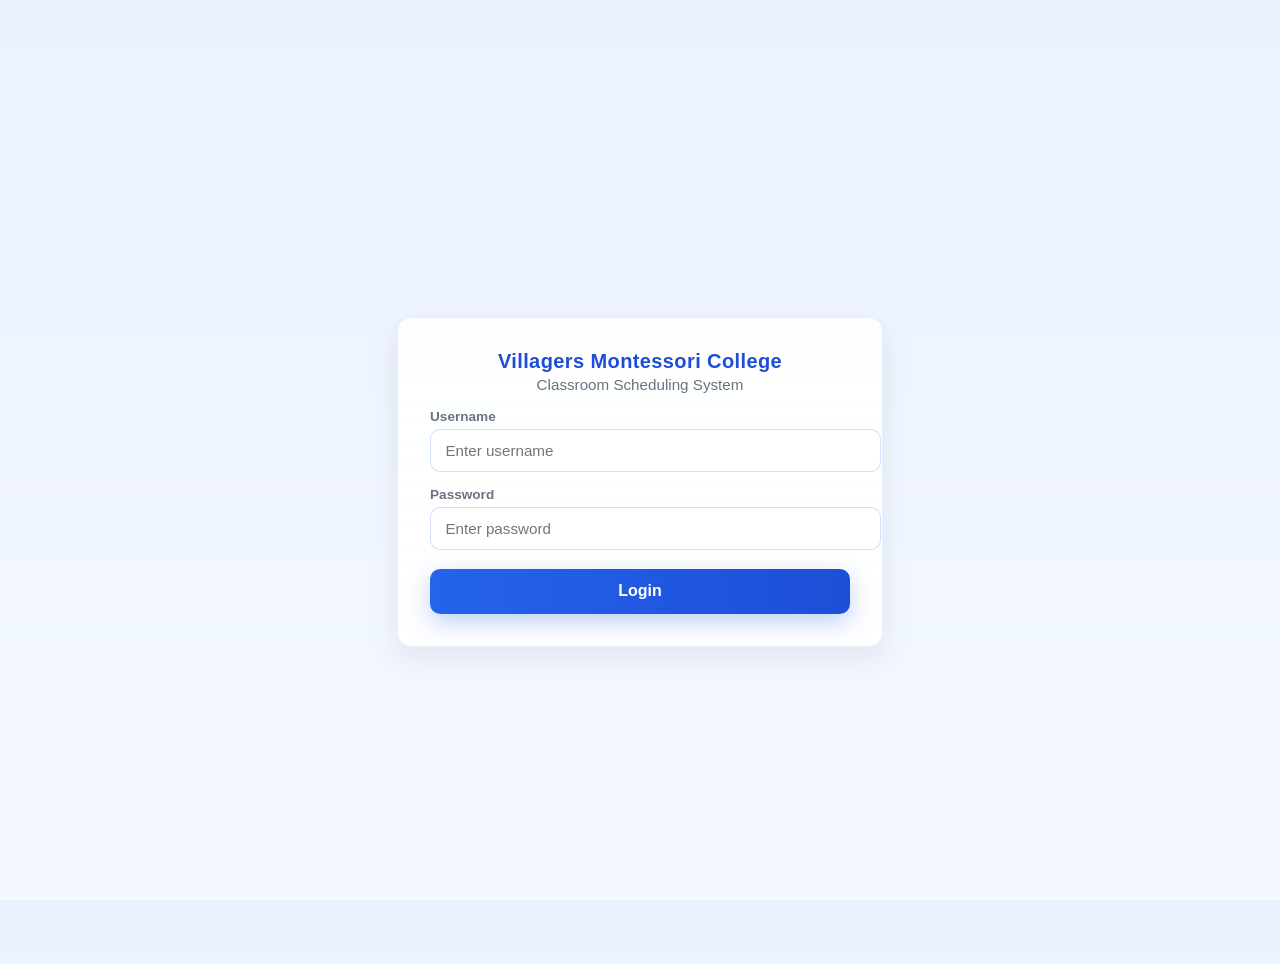
<file: index.html>
<!-- login.html -->
<!DOCTYPE html>
<html>
<head>
<title>Classroom Scheduling System</title>
<script src="script.js"></script>
<style>
    :root{
        --bg-1: #eaf2ff;
        --bg-2: #f5f9ff;
        --card: #ffffff;
        --muted: #6b7280;
        --accent-start: #2563eb;
        --accent-end: #1d4ed8;
        --radius: 14px;
        --shadow: 0 10px 30px rgba(20,20,30,0.08);
        --max-width: 420px;
        font-family: "Segoe UI", Roboto, "Helvetica Neue", Arial, sans-serif;
    }

    html,body{height:100%;margin:0}
    body.login-body{
        display:flex;
        align-items:center;
        justify-content:center;
        padding:2rem;
        background:linear-gradient(180deg, var(--bg-1) 0%, var(--bg-2) 100%);
        color:#0f172a;
    }

    .login-container{
        width:100%;
        max-width:var(--max-width);
        background: linear-gradient(180deg, rgba(255,255,255,0.9), rgba(255,255,255,1));
        border-radius:var(--radius);
        padding:2rem;
        box-shadow:var(--shadow);
        border:1px solid rgba(37,99,235,0.1);
        text-align:center;
    }

    .login-container h2{
        margin:0 0 .15rem 0;
        font-size:1.25rem;
        letter-spacing:0.02em;
        color:#1d4ed8;
    }
    .login-container h3{
        margin:0 0 1rem 0;
        font-size:0.95rem;
        color:var(--muted);
        font-weight:500;
    }

    form{margin-top:1rem; text-align:left}
    form label{
        display:block;
        font-size:.85rem;
        margin-bottom:.35rem;
        color:var(--muted);
        font-weight:600;
    }

    input[type="text"],
    input[type="password"]{
        width:100%;
        padding:.75rem .9rem;
        border-radius:10px;
        border:1px solid rgba(37,99,235,0.2);
        background: #fff;
        font-size:0.95rem;
        margin-bottom:0.9rem;
        transition:box-shadow .12s ease, transform .06s ease;
    }
    input[type="text"]:focus,
    input[type="password"]:focus{
        outline: none;
        box-shadow: 0 6px 18px rgba(37,99,235,0.2);
        transform: translateY(-1px);
        border-color: #2563eb;
    }

    button[type="submit"]{
        width:100%;
        padding:.85rem;
        border-radius:10px;
        border:0;
        cursor:pointer;
        font-weight:700;
        color:#fff;
        background: linear-gradient(90deg, var(--accent-start), var(--accent-end));
        box-shadow: 0 8px 24px rgba(37,99,235,0.3);
        font-size:1rem;
        margin-top:.25rem;
        transition: transform .12s ease, box-shadow .12s ease;
    }
    button[type="submit"]:hover{ transform: translateY(-3px); }

    .login-foot{
        margin-top:1rem;
        font-size:.85rem;
        color:var(--muted);
    }

    @media (max-width:420px){
        .login-container{ padding:1.25rem; border-radius:12px }
    }
</style>
</head>

<body class="login-body">

<div class="login-container">
    <h2 class="title">Villagers Montessori College</h2>
    <h3>Classroom Scheduling System</h3>

    <form action="dashboard.html">
        <label>Username</label>
        <input type="text" placeholder="Enter username" required>

        <label>Password</label>
        <input type="password" placeholder="Enter password" required>

        <button type="submit">Login</button>
    </form>
</div>

</body>
</html>
</file>
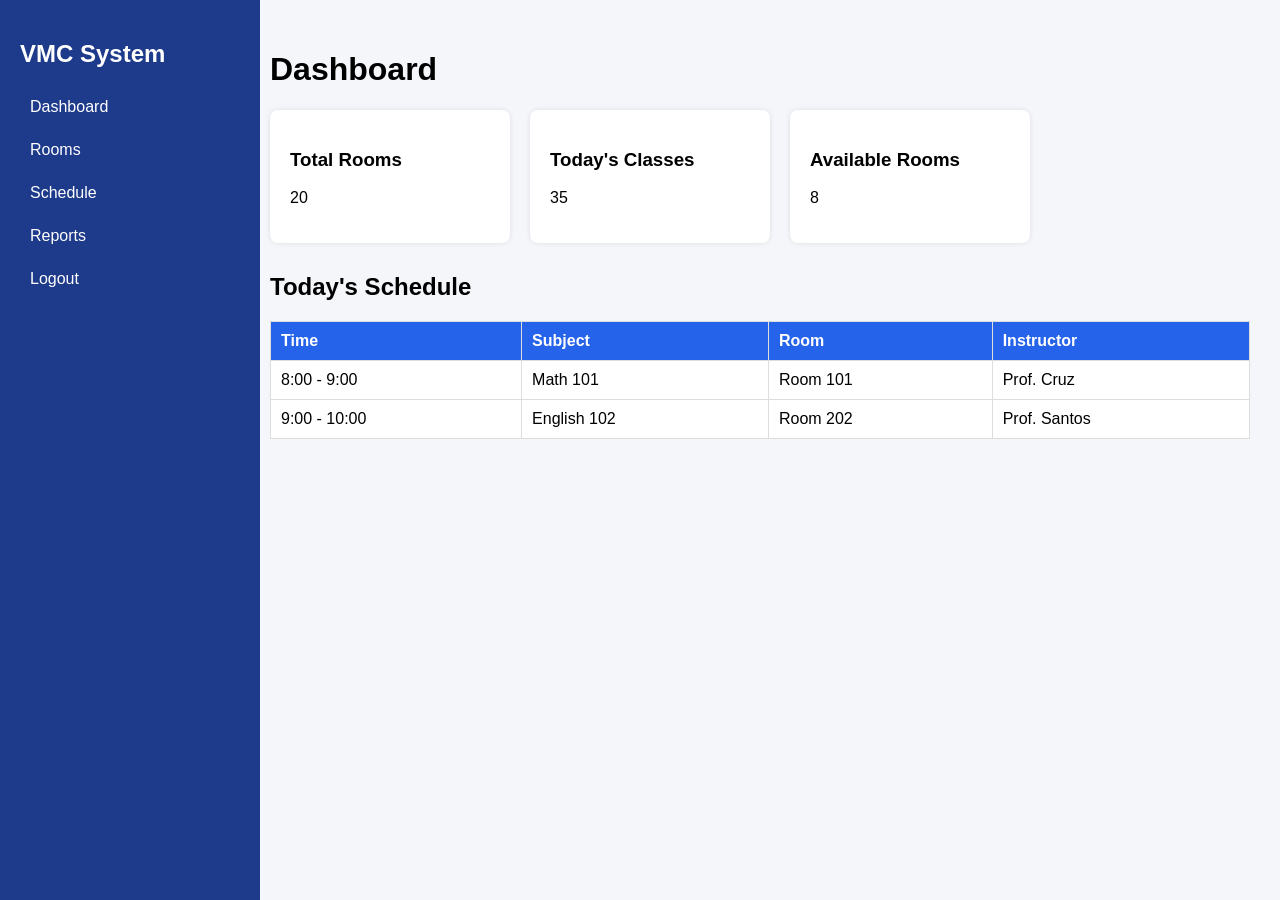
<file: dashboard.html>
<!DOCTYPE html>
<html>
<head>
<title>Dashboard</title>
<link rel="stylesheet" href="style.css">
<script src="script.js"></script>
</head>

<body>

<div class="sidebar">
    <h2>VMC System</h2>
    <a href="dashboard.html">Dashboard</a>
    <a href="rooms.html">Rooms</a>
    <a href="schedule.html">Schedule</a>
    <a href="reports.html">Reports</a>
    <a href="index.html" id="sidebarLogoutBtn">Logout</a>
</div>

<div class="main">

<h1>Dashboard</h1>

<div class="cards">

<div class="card">
<h3>Total Rooms</h3>
<p>20</p>
</div>

<div class="card">
<h3>Today's Classes</h3>
<p>35</p>
</div>

<div class="card">
<h3>Available Rooms</h3>
<p>8</p>
</div>

</div>

<h2>Today's Schedule</h2>

<table>
<tr>
<th>Time</th>
<th>Subject</th>
<th>Room</th>
<th>Instructor</th>
</tr>

<tr>
<td>8:00 - 9:00</td>
<td>Math 101</td>
<td>Room 101</td>
<td>Prof. Cruz</td>
</tr>

<tr>
<td>9:00 - 10:00</td>
<td>English 102</td>
<td>Room 202</td>
<td>Prof. Santos</td>
</tr>

</table>

</div>


</body>
</html>
</file>
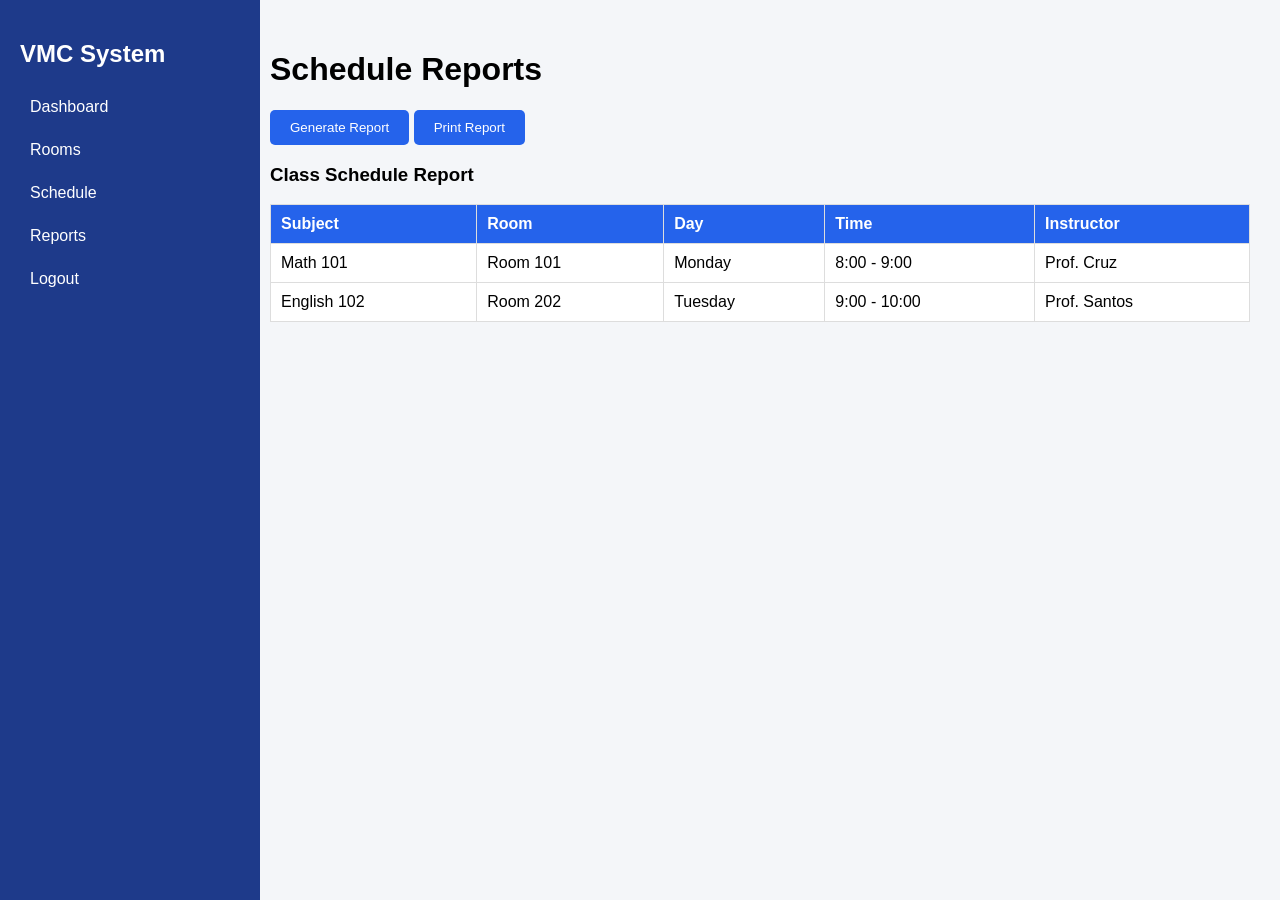
<file: reports.html>
<!DOCTYPE html>
<html>
<head>
<title>Reports</title>
<link rel="stylesheet" href="style.css">
<script src="script.js"></script>
</head>

<body>

<div class="sidebar">
    <h2>VMC System</h2>
    <a href="dashboard.html">Dashboard</a>
    <a href="rooms.html">Rooms</a>
    <a href="schedule.html">Schedule</a>
    <a href="reports.html">Reports</a>
    <a href="index.html"id="sidebarLogoutBtn">Logout</a>
</div>

<div class="main">

<h1>Schedule Reports</h1>

<button>Generate Report</button>
<button>Print Report</button>

<h3>Class Schedule Report</h3>

<table>

<tr>
<th>Subject</th>
<th>Room</th>
<th>Day</th>
<th>Time</th>
<th>Instructor</th>
</tr>

<tr>
<td>Math 101</td>
<td>Room 101</td>
<td>Monday</td>
<td>8:00 - 9:00</td>
<td>Prof. Cruz</td>
</tr>

<tr>
<td>English 102</td>
<td>Room 202</td>
<td>Tuesday</td>
<td>9:00 - 10:00</td>
<td>Prof. Santos</td>
</tr>

</table>

</div>

<button id="logoutBtn">Log Out</button>
</div>


</body>
</html>
</file>
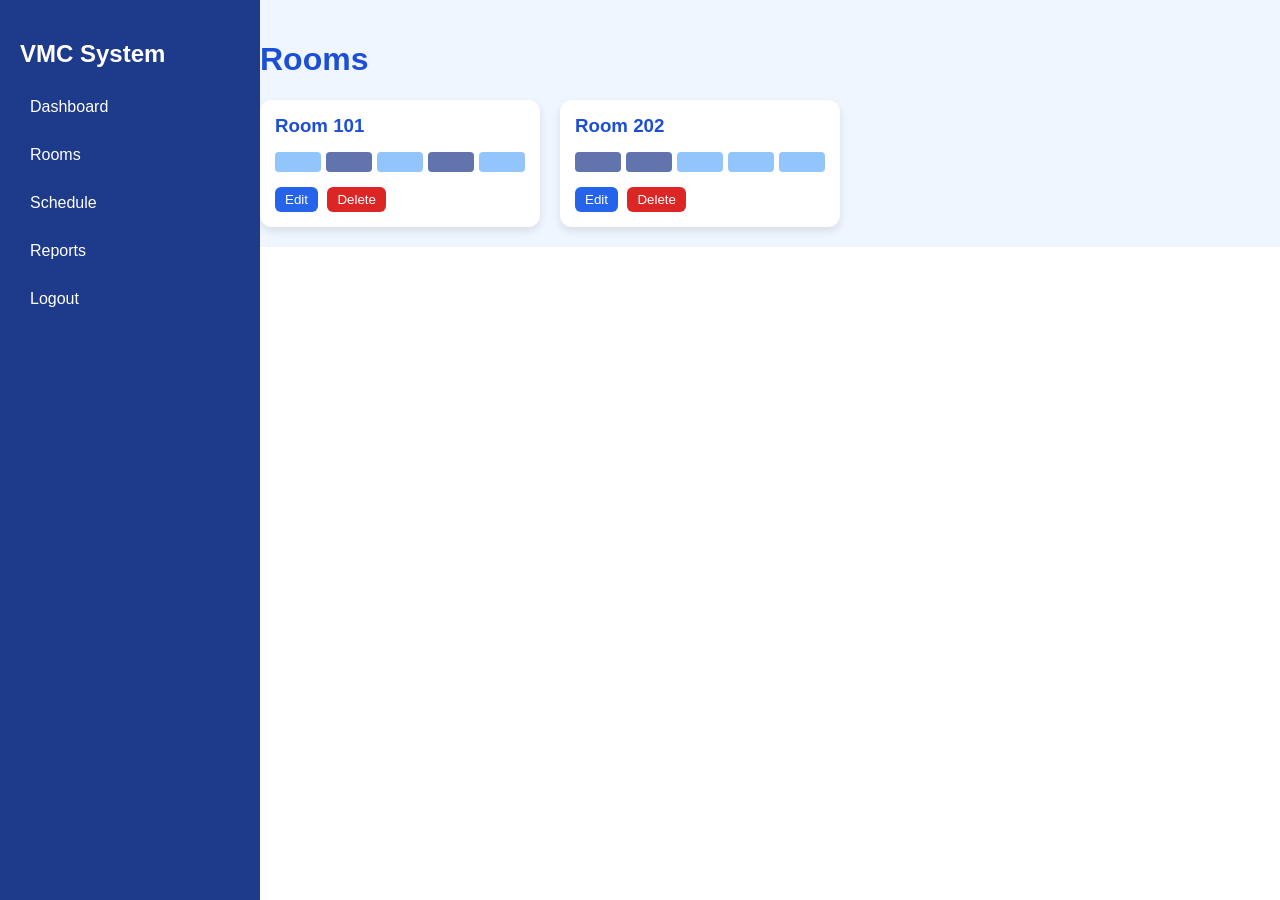
<file: rooms.html>
<!DOCTYPE html>
<html>
<head>
<title>Rooms</title>
<link rel="stylesheet" href="rooms.css">
<script src="script.js"></script>
</head>

<body>

<div class="sidebar">
    <h2>VMC System</h2>
    <a href="dashboard.html">Dashboard</a>
    <a href="rooms.html">Rooms</a>
    <a href="schedule.html">Schedule</a>
    <a href="reports.html">Reports</a>
    <a href="index.html" id="sidebarLogoutBtn">Logout</a>
</div>

<div class="main">

<h1>Rooms</h1>

<div class="cinema">

    <!-- Room Card -->
    <div class="room">
        <h3>Room 101</h3>

        <div class="seats">
            <div class="seat available"></div>
            <div class="seat booked"></div>
            <div class="seat available"></div>
            <div class="seat booked"></div>
            <div class="seat available"></div>
        </div>

        <button>Edit</button>
        <button class="delete">Delete</button>
    </div>

    <!-- Room Card -->
    <div class="room">
        <h3>Room 202</h3>

        <div class="seats">
            <div class="seat booked"></div>
            <div class="seat booked"></div>
            <div class="seat available"></div>
            <div class="seat available"></div>
            <div class="seat available"></div>
        </div>

        <button>Edit</button>
        <button class="delete">Delete</button>
    </div>

</div>

</div>
  </div>
</div>

</div>
</body>
</html>
</file>
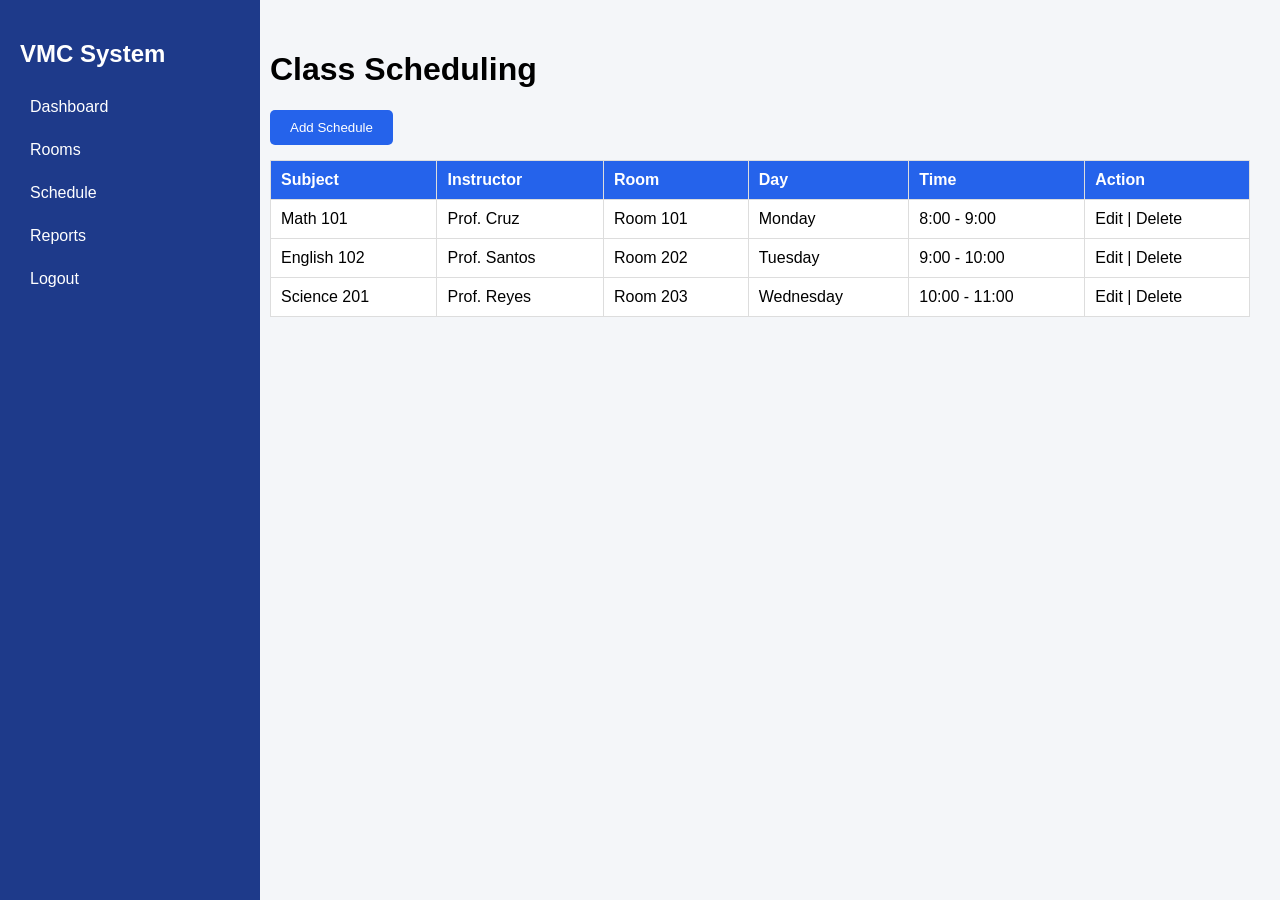
<file: schedule.html>
<!DOCTYPE html>
<html>
<head>
<title>Class Schedules</title>
<link rel="stylesheet" href="style.css">
<script src="script.js"></script>
</head>

<body>

<div class="sidebar">
    <h2>VMC System</h2>
    <a href="dashboard.html">Dashboard</a>
    <a href="rooms.html">Rooms</a>
    <a href="schedule.html">Schedule</a>
    <a href="reports.html">Reports</a>
    <a href="index.html" id="sidebarLogoutBtn">Logout</a>
</div>

<div class="main">

<h1>Class Scheduling</h1>

<button class="add-btn">Add Schedule</button>

<table>

<tr>
<th>Subject</th>
<th>Instructor</th>
<th>Room</th>
<th>Day</th>
<th>Time</th>
<th>Action</th>
</tr>

<tr>
<td>Math 101</td>
<td>Prof. Cruz</td>
<td>Room 101</td>
<td>Monday</td>
<td>8:00 - 9:00</td>
<td>Edit | Delete</td>
</tr>

<tr>
<td>English 102</td>
<td>Prof. Santos</td>
<td>Room 202</td>
<td>Tuesday</td>
<td>9:00 - 10:00</td>
<td>Edit | Delete</td>
</tr>

<tr>
<td>Science 201</td>
<td>Prof. Reyes</td>
<td>Room 203</td>
<td>Wednesday</td>
<td>10:00 - 11:00</td>
<td>Edit | Delete</td>
</tr>

</table>

</div>

<button id="logoutBtn">Log Out</button>

</div>
</body>
</html>
</file>
<file: style.css>
body{
font-family: Arial;
margin:0;
background:#f4f6f9;
}

/* LOGIN */

.login-body{
display:flex;
justify-content:center;
align-items:center;
height:100vh;
}

.login-container{
background:white;
padding:40px;
border-radius:10px;
box-shadow:0 0 10px rgba(0,0,0,0.1);
text-align:center;
}

input{
width:100%;
padding:10px;
margin:10px 0;
}

button{
background:#2563eb;
color:white;
border:none;
padding:10px 20px;
cursor:pointer;
border-radius:5px;
}

button:hover{
background:#1e40af;
}

/* SIDEBAR */

.sidebar{
width:220px;
height:100vh;
background:#1e3a8a;
color:white;
position:fixed;
padding:20px;
}

.sidebar a{
display:block;
color:white;
padding:10px;
text-decoration:none;
margin-top:5px;
}

.sidebar a:hover{
background:#2563eb;
border-radius:5px;
}

/* MAIN CONTENT */

.main{
margin-left:240px;
padding:30px;
}

/* CARDS */

.cards{
display:flex;
gap:20px;
margin-bottom:30px;
}

.card{
background:white;
padding:20px;
border-radius:8px;
box-shadow:0 0 5px rgba(0,0,0,0.1);
width:200px;
}

/* TABLE */

table{
width:100%;
background:white;
border-collapse:collapse;
}

table, th, td{
border:1px solid #ddd;
}

th, td{
padding:10px;
text-align:left;
}

th{
background:#2563eb;
color:white;
}

.add-btn{
margin-bottom:15px;
}

.title{
    display:flex;
    justify-content:space-between;
    align-items:center;
}

.title-icon{
    width:30px;
    height:30px;
}

.popup-overlay {
  position: fixed;
  top: 0;
  left: 0;
  width: 100%;
  height: 100%;
  background: rgba(0, 50, 150, 0.5); /* semi-transparent blue */
  display: none; /* hidden by default */
  justify-content: center;
  align-items: center;
  z-index: 1000;
}

/* Popup box */
.popup-content {
  background-color: #1e3a8a; /* dark blue */
  color: white;
  padding: 30px 40px;
  border-radius: 12px;
  text-align: center;
  box-shadow: 0 0 20px rgba(0,0,0,0.3);
  max-width: 350px;
  width: 90%;
  animation: fadeIn 0.3s ease-out;
}

/* Headline */
.popup-content h2 {
  margin-bottom: 15px;
}

/* Buttons */
.popup-actions {
  margin-top: 20px;
  display: flex;
  justify-content: space-around;
}

.btn {
  padding: 10px 20px;
  border: none;
  border-radius: 8px;
  cursor: pointer;
  font-weight: bold;
  transition: transform 0.2s, background 0.2s;
}

/* Confirm button (Yes) */
.btn-confirm {
  background-color: #3b82f6; /* lighter blue */
  color: white;
}

.btn-confirm:hover {
  background-color: #2563eb;
  transform: scale(1.05);
}

/* Cancel button (No) */
.btn-cancel {
  background-color: #f87171; /* red */
  color: white;
}

.btn-cancel:hover {
  background-color: #ef4444;
  transform: scale(1.05);
}

/* Popup fade-in animation */
@keyframes fadeIn {
  from {opacity: 0; transform: scale(0.8);}
  to {opacity: 1; transform: scale(1);}
}
</file>
<file: rooms.css>
body {
    margin: 0;
    font-family: Arial, sans-serif;
    display: flex;
}

/* Sidebar */
.sidebar{
width:220px;
height:100vh;
background:#1e3a8a;
color:white;
position:fixed;
padding:20px;
}

.sidebar a{
display:block;
color:white;
padding:10px;
text-decoration:none;
margin-top:5px;
}

.sidebar h2 {
    margin-bottom: 20px;
}

.sidebar a {
    display: block;
    color: white;
    text-decoration: none;
    margin: 10px 0;
}

.sidebar a:hover{
background:#2563eb;
border-radius:5px;
}

/* Main */
.main {
    flex: 1;
    padding: 20px;
    background: #eff6ff;
}

h1 {
    color: #1d4ed8;
}

/* Cinema Layout */
.cinema {
    display: flex;
    gap: 20px;
    flex-wrap: wrap;
}

.room {
    background: white;
    padding: 15px;
    border-radius: 12px;
    width: 250px;
    box-shadow: 0 4px 10px rgba(0,0,0,0.1);
}

.room h3 {
    margin: 0;
    color: #1d4ed8;
}

.room p {
    font-size: 14px;
    color: gray;
}

/* Seats (Cinema Style) */
.seats {
    display: grid;
    grid-template-columns: repeat(5, 1fr);
    gap: 5px;
    margin: 15px 0;
}

.seat {
    width: 100%;
    height: 20px;
    border-radius: 4px;
}

.main {
    margin-left: 240px; /* adjust based on sidebar width */
    padding: 20px;
    background: #eff6ff;
}

.available {
    background: #93c5fd;
}

.booked {
    background: #1e3a8a;
    opacity: 0.7;
}

/* Buttons */
button {
    padding: 5px 10px;
    border: none;
    border-radius: 6px;
    background: #2563eb;
    color: white;
    cursor: pointer;
    margin-right: 5px;
}

.delete {
    background: #dc2626;
}

button:hover {
    opacity: 0.8;
}

button:hover{
background:#1e40af;
cursor:pointer;
}
</file>
